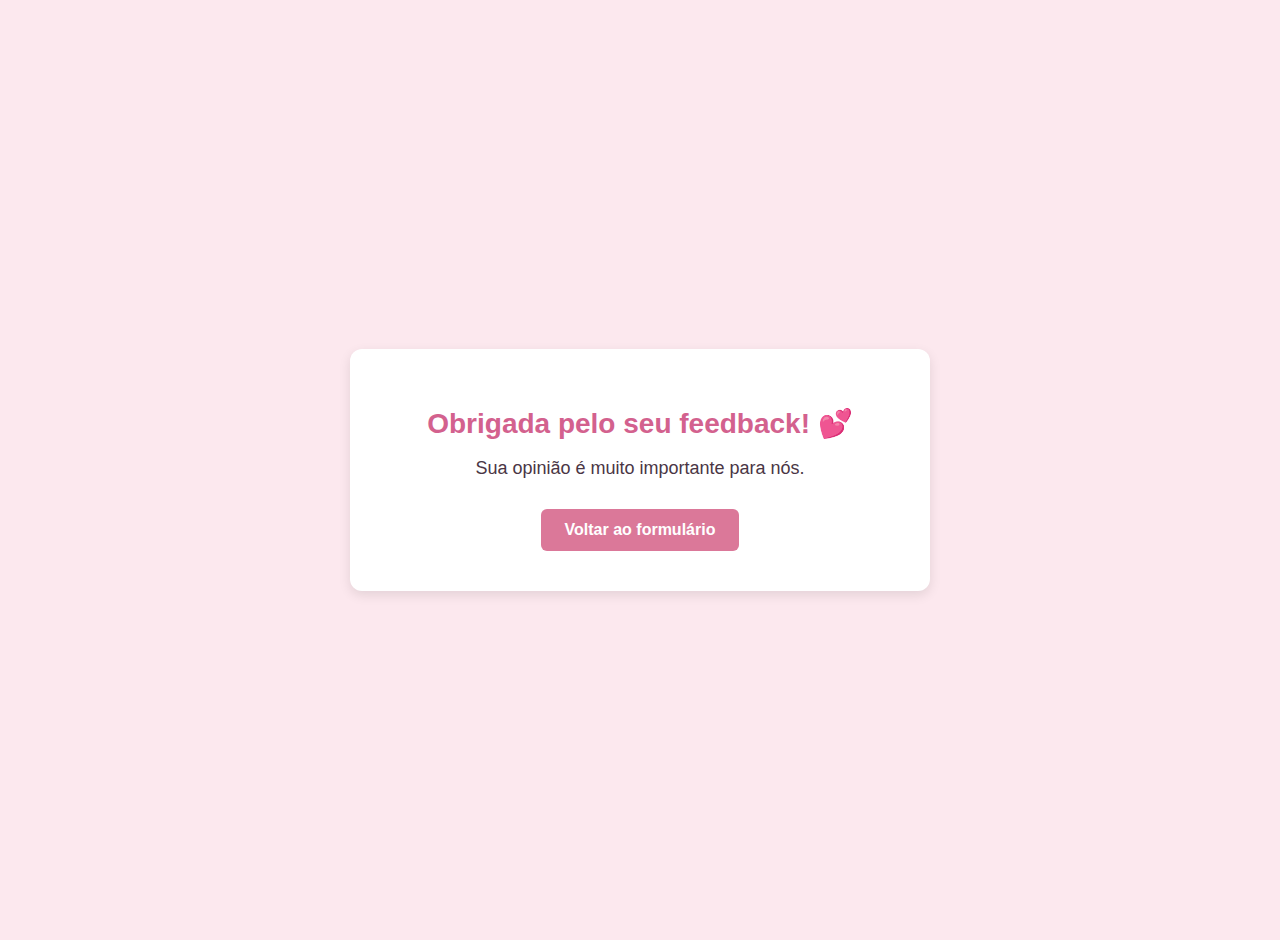
<file: obrigada.html>
<!DOCTYPE html>
<html lang="pt-BR">
<head>
  <meta charset="UTF-8" />
  <meta name="viewport" content="width=device-width, initial-scale=1" />
  <title>Obrigado pelo seu feedback!</title>
  <link rel="stylesheet" href="style.css" />
  <style>
    body {
      background-color: #fce8ee;
      color: #4a3645;
      font-family: 'Segoe UI', sans-serif;
      display: flex;
      justify-content: center;
      align-items: center;
      height: 100vh;
      margin: 0;
      padding: 20px;
      text-align: center;
    }

    .message-box {
      background: #fff;
      padding: 40px;
      border-radius: 12px;
      box-shadow: 0 4px 12px rgba(0,0,0,0.1);
      max-width: 500px;
      width: 100%;
    }

    h1 {
      color: #d3618e;
      margin-bottom: 16px;
      font-size: 28px;
    }

    p {
      font-size: 18px;
      margin-bottom: 30px;
    }

    a {
      display: inline-block;
      background-color: #db7899;
      color: #fff;
      text-decoration: none;
      font-weight: bold;
      padding: 12px 24px;
      border-radius: 6px;
      transition: background-color 0.3s, color 0.3s;
    }

    a:hover {
      background-color: #c75982;
    }
  </style>
</head>
<body>
  <main class="message-box" role="main">
    <h1>Obrigada pelo seu feedback! 💕</h1>
    <p>Sua opinião é muito importante para nós.</p>
    <a href="index.html">Voltar ao formulário</a>
  </main>
</body>
</html>
</file>
<file: style.css>
body {
    font-family: 'Segoe UI', sans-serif;
    background: #fce8ee;
    padding: 20px;
    color: #8e4b72;
  }
  
  .form-container {
    max-width: 500px;
    margin: auto;
    background: white;
    padding: 30px;
    border-radius: 12px;
    box-shadow: 0 4px 10px rgba(0, 0, 0, 0.1);
  }
  
  h2 {
    text-align: center;
    color: #d46a92;
  }
  
  label {
    display: block;
    margin-top: 15px;
    font-weight: bold;
    color: #4a3645;
  }
  
  /* === Campos de formulário: input, select, textarea === */
  input[type="text"],
  input[type="email"],
  select,
  textarea,
  .choices__inner {
    width: 100%;
    max-width: 100%;
    height: 44px;
    font-size: 16px;
    padding: 10px;
    box-sizing: border-box;
    border: 1px solid #cccccc;
    border-radius: 6px;
    background-color: #fff;
    color: #4a3645;
    transition: background-color 0.3s, border-color 0.3s;
  }
  
  /* Textarea ajustes */
  textarea {
    height: auto;
    min-height: 100px;
    max-height: 150px;
    resize: vertical;
  }
  
  /* Hover */
  input:hover,
  textarea:hover,
  select:hover,
  .choices__inner:hover {
    background-color: #fce8ee;
    border-color: #d3618e;
  }
  
  /* Focus */
  input:focus,
  textarea:focus,
  select:focus,
  .is-focused .choices__inner {
    background-color: #f9e6ec;
    border-color: #dd6a98;
    outline: none;
    box-shadow: 0 0 5px #e973a2;
    color: #4a3645;
  }
  
  /* === Choices.js Custom === */
  .choices__inner {
    background-color: #fce8ee;
    border: 1px solid #d3618e;
    border-radius: 6px;
    padding: 10px 12px;
  }
  
  /* Seta */
  .choices__arrow {
    border-color: #c481b3 transparent transparent;
  }
  
  /* Lista de opções */
  .choices__list--dropdown .choices__item--selectable {
    background-color: #ffffff;
    color: #653058;
    padding: 10px;
  }
  
  /* Hover da opção */
  .choices__list--dropdown .choices__item--selectable.is-highlighted {
    background-color: #f083a7;
    color: #4a3645;
  }
  
  /* Estrelas */
  .stars {
    display: flex;
    gap: 5px;
    margin-top: 10px;
    direction: rtl;
  }
  
  .stars input {
    display: none;
  }
  
  .stars label {
    font-size: 24px;
    cursor: pointer;
    color: #e3a2cb;
    transition: color 0.2s;
  }
  
  .stars input:checked ~ label,
  .stars label:hover,
  .stars label:hover ~ label {
    color: #f35b95;
  }
  
  /* Botão */
  button {
    background-color: #e26b93;
    color: #fbe6f6;
    padding: 12px 24px;
    border: none;
    border-radius: 6px;
    cursor: pointer;
    margin: 20px auto 0;
    display: block;
    width: fit-content;
    font-size: 16px;
    font-weight: bold;
    transition: all 0.3s ease;
    box-shadow: 0 4px 6px rgba(0, 0, 0, 0.1);
  }
  
  button:hover {
    background-color: #de5482;
    transform: scale(1.05);
    box-shadow: 0 6px 12px rgba(0, 0, 0, 0.15);
  }
  
  @media (max-width: 600px) {
    .form-container {
      padding: 20px;
      margin: 10px;
    }
    
    button {
      width: 100%; /* botão ocupa toda a largura na tela pequena */
    }
    
    .stars label {
      font-size: 20px; /* estrelas menores em celular */
    }
  }
</file>
